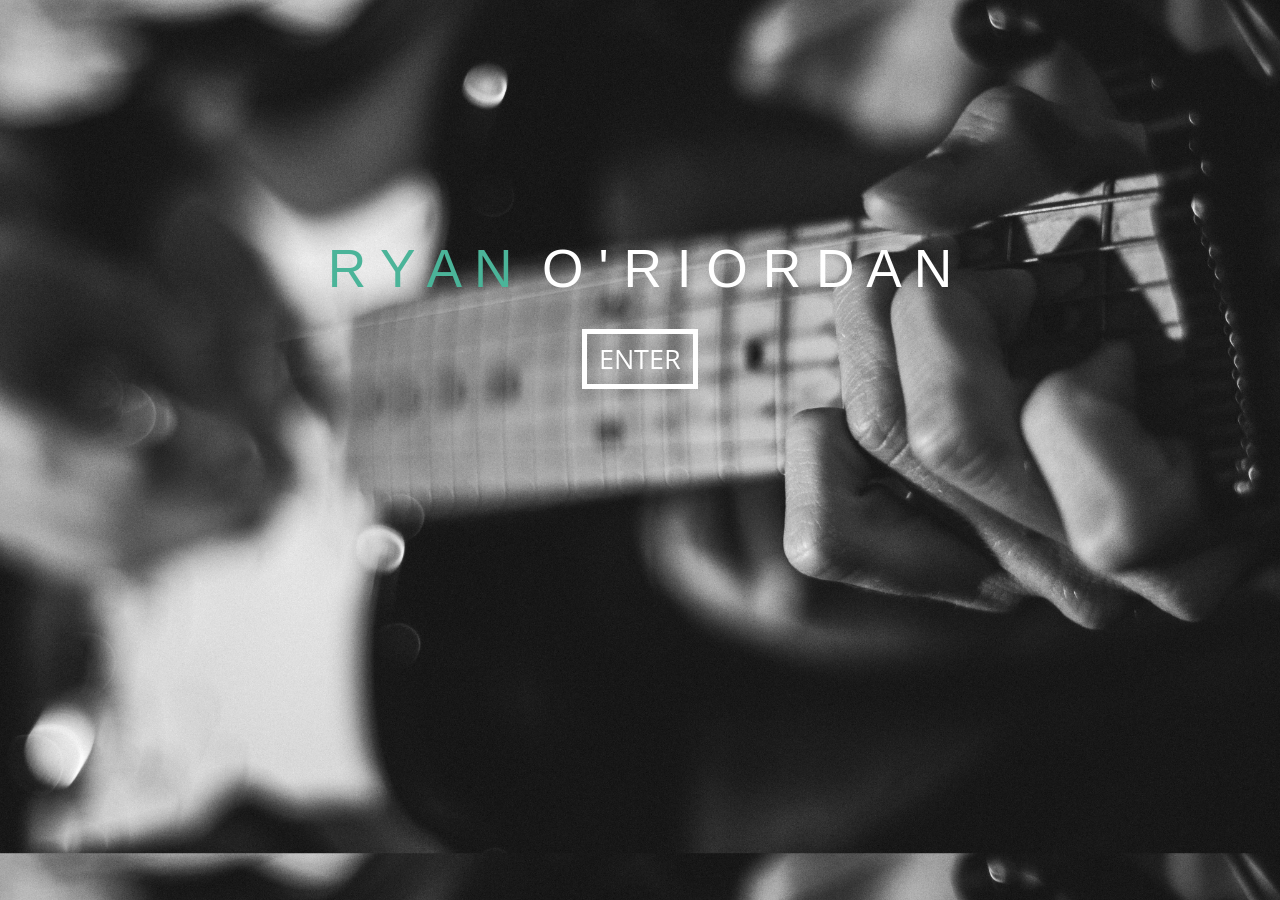
<file: index.html>
<!DOCTYPE html>
<html>
<head>
    <link href='dist/css/bootstrap.min.css' rel='stylesheet'>
    <link href='style.css'rel='stylesheet'>
    <link href='https://fonts.googleapis.com/css?family=Open+Sans' rel='stylesheet' type='text/css'>
    
    <title>Ryan O'Riordan</title>
    <script>
        (function(i,s,o,g,r,a,m){i['GoogleAnalyticsObject']=r;i[r]=i[r]||function(){
        (i[r].q=i[r].q||[]).push(arguments)},i[r].l=1*new Date();a=s.createElement(o),
        m=s.getElementsByTagName(o)[0];a.async=1;a.src=g;m.parentNode.insertBefore(a,m)
        })(window,document,'script','//www.google-analytics.com/analytics.js','ga');

        ga('create', 'UA-70225502-1', 'auto');
        ga('send', 'pageview');

    </script>
</head>
<body class="landing">
    <div class="container">
        <h2 class="ror-landing"><span class="ryan-landing">R Y A N&nbsp;&nbsp;<span class="oriordan-landing">O ' R I O R D A N</span></h2>
        <br />
        <a class="btn btn-landing" href="about.html">ENTER</a>
    </div>
    <script src="dist/js/jquery-2.1.4.min.js"></script>
    <script src="dist/js/bootstrap.min.js"></script>
</body>
</html>
</file>
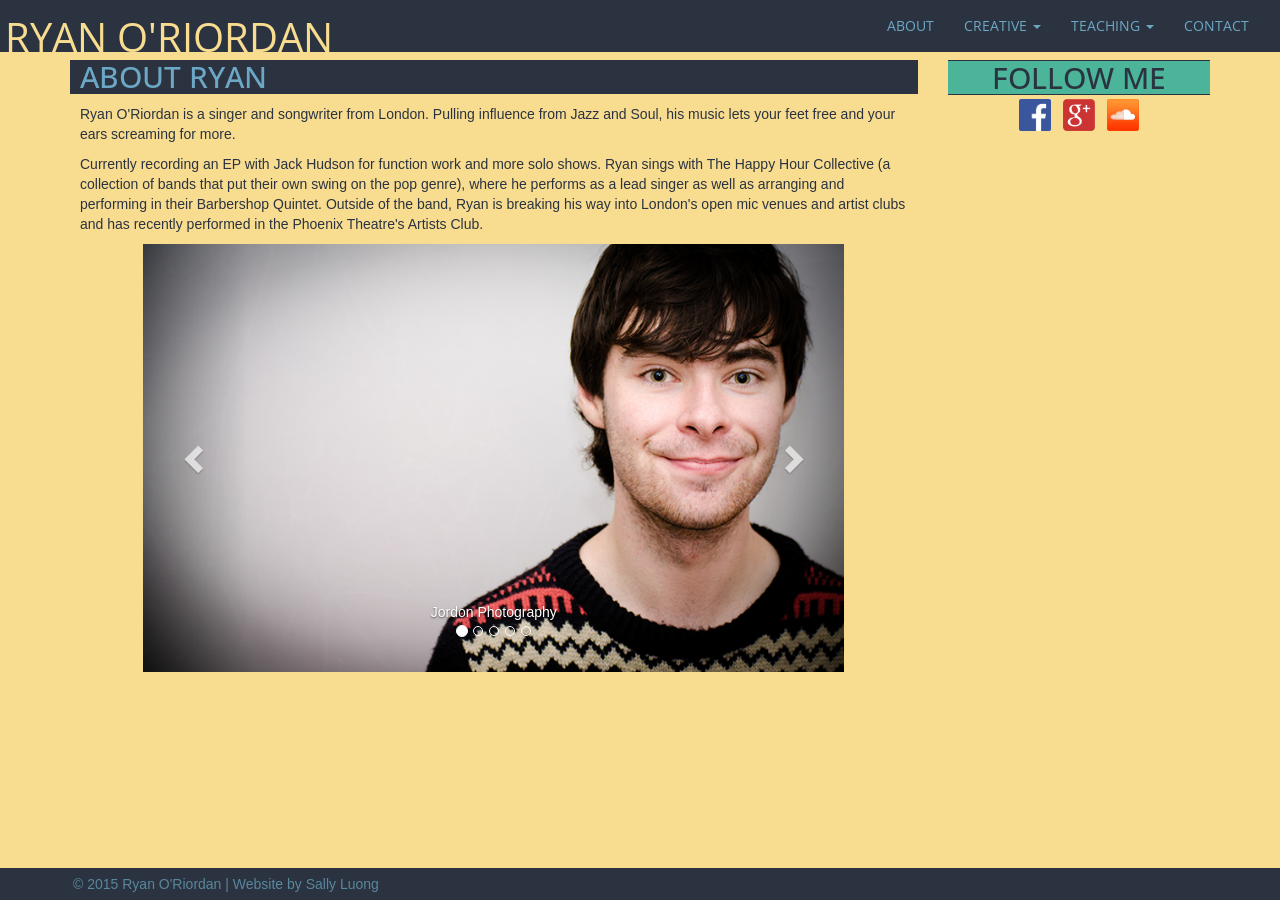
<file: about.html>
<!DOCTYPE html>
<html>
<head>
    <link href='dist/css/bootstrap.min.css' rel='stylesheet'>
	<link href='style.css'rel='stylesheet'>
    <link href='https://fonts.googleapis.com/css?family=Open+Sans' rel='stylesheet' type='text/css'>
	<title>Ryan O'Riordan</title>
    <script>
        (function(i,s,o,g,r,a,m){i['GoogleAnalyticsObject']=r;i[r]=i[r]||function(){
        (i[r].q=i[r].q||[]).push(arguments)},i[r].l=1*new Date();a=s.createElement(o),
        m=s.getElementsByTagName(o)[0];a.async=1;a.src=g;m.parentNode.insertBefore(a,m)
        })(window,document,'script','//www.google-analytics.com/analytics.js','ga');

        ga('create', 'UA-70225502-1', 'auto');
        ga('send', 'pageview');

    </script>
</head>
<body>
    <nav class="navbar navbar-custom">
      <div class="container-fluid">
        <!-- Navigation icon when collapsed -->
        <div class="navbar-header">
            <button type="button" class="navbar-toggle collapsed" data-toggle="collapse" data-target="#bs-example-navbar-collapse-1" aria-expanded="false">
                <span class="sr-only">Toggle navigation</span>
                <span class="icon-bar"></span>
                <span class="icon-bar"></span>
                <span class="icon-bar"></span>
            </button>
        </div>
        <!-- Links to other pages -->
        <div class="collapse navbar-collapse" id="bs-example-navbar-collapse-1"> 
          <ul class="nav navbar-nav navbar-right">
            <li class="active"><a href="about.html">ABOUT</a></li>
            <li class="dropdown">
              <a href="#" class="dropdown-toggle" data-toggle="dropdown" role="button" aria-haspopup="true" aria-expanded="false">CREATIVE <span class="caret"></span></a>
              <ul class="dropdown-menu">
                <li><a href="hhc.html">HAPPY HOUR COLLECTIVE</a></li>
                <li><a href="shows.html">SHOWS</a></li>
              </ul>
            </li>
            <li class="dropdown">
              <a href="#" class="dropdown-toggle" data-toggle="dropdown" role="button" aria-haspopup="true" aria-expanded="false">TEACHING <span class="caret"></span></a>
              <ul class="dropdown-menu">
                <li><a href="rates.html">RATES</a></li>
                <li><a href="islingtonchoir.html">ISLINGTON CHOIR</a></li>
              </ul>
            </li>
            <li><a href="contact.html">CONTACT</a></li>
          </ul>
        </div><!-- /.navbar-collapse -->
      </div><!-- /.container-fluid -->
    </nav>
    <!-- Home link -->
    <div class="brand">
        <a href="index.html">RYAN O'RIORDAN</a>
    </div>
    <!-- Main content -->
    <div class="container">
        <div class="row">
            <div class="col-md-9">
                <div class="main">
                    <h2>ABOUT RYAN</h2> <hr />
                    <p>Ryan O'Riordan is a singer and songwriter from London. Pulling influence from Jazz and Soul, his music lets your feet free and your ears screaming for more.</p> 

                    <p>Currently recording an EP with Jack Hudson for function work and more solo shows. Ryan sings with The Happy Hour Collective (a collection of bands that put their own swing on the pop genre), where he performs as a lead singer as well as arranging and performing in their Barbershop Quintet. Outside of the band, Ryan is breaking his way into London's open mic venues and artist clubs and has recently performed in the Phoenix Theatre's Artists Club.</p>
                    
                    <div class="row">
                        <div class="col-xs-10 col-xs-offset-1">
                            <div id="carousel-example-generic" class="carousel slide" data-ride="carousel">
                                <!-- Indicators -->
                                <ol class="carousel-indicators">
                                    <li data-target="#carousel-example-generic" data-slide-to="0" class="active"></li>
                                    <li data-target="#carousel-example-generic" data-slide-to="1"></li>
                                    <li data-target="#carousel-example-generic" data-slide-to="2"></li>
                                    <li data-target="#carousel-example-generic" data-slide-to="3"></li>
                                    <li data-target="#carousel-example-generic" data-slide-to="4"></li>
                                </ol>

                                <!-- Wrapper for slides -->
                                <div class="carousel-inner" role="listbox">
                                    <div class="item active">
                                        <img src="images/ryan/ryanoriordan-03.jpg" alt="Jordon Photography">
                                        <div class="carousel-caption">
                                            <p>Jordon Photography</p>
                                        </div>
                                    </div>
                                    <div class="item">
                                        <img src="images/ryan/ryanoriordan-05.jpg" alt="Take A Seat">
                                        <div class="carousel-caption">
                                            <p>Take A Seat</p>
                                        </div>
                                    </div>
                                    <div class="item">
                                        <img src="images/ryan/ryanoriordan-01.jpg" alt="...">
                                        <div class="carousel-caption">
                                    
                                        </div>
                                    </div>
                                    <div class="item">
                                        <img src="images/ryan/ryanoriordan-04.jpg" alt="Instagram Plasmadaemon">
                                        <div class="carousel-caption">
                                    
                                        </div>
                                    </div>
                                    <div class="item">
                                        <img src="images/ryan/ryanoriordan-06.jpg" alt="Jordon Photography">
                                        <div class="carousel-caption">
                                            <p>Jordon Photography</p>
                                        </div>
                                    </div>
                                </div>

                                <!-- Controls -->
                                <a class="left carousel-control" href="#carousel-example-generic" role="button" data-slide="prev">
                                    <span class="glyphicon glyphicon-chevron-left" aria-hidden="true"></span>
                                    <span class="sr-only">Previous</span>
                                </a>
                                <a class="right carousel-control" href="#carousel-example-generic" role="button" data-slide="next">
                                    <span class="glyphicon glyphicon-chevron-right" aria-hidden="true"></span>
                                    <span class="sr-only">Next</span>
                                </a>
                            </div>
                        </div>
                    </div>
                    <br />
                    <br />
                </div>
            </div>
            <!-- Side bar -->
            <div class="col-md-3 side">
                <h2>FOLLOW ME</h2>
                <hr />
                <a href="http://www.facebook.com/ryanthesingingteacher">
                	<img width="40" height="40" src="images/facebook-logo.png"/>
                </a>
                <a href="https://plus.google.com/106423806976787898474">
            	   <img width="40" height="40" src="images/googleplus-logo.png"/>
                </a>
                <a href="https://soundcloud.com/ryanthesinger">
                    <img width="40" height="40" src="images/soundcloud-logo.png"/>
                </a>
                <iframe width="100%" src="https://www.youtube.com/embed/oO92u8ljn0g" frameborder="0" allowfullscreen></iframe>
            </div>
        </div>
    </div>
    <footer class="footer">
        <div class="container">
            <p>&copy 2015 Ryan O'Riordan | Website by Sally Luong</p>
        </div>
    </footer>
    <script src="dist/js/jquery-2.1.4.min.js"></script>
    <script src="dist/js/bootstrap.min.js"></script>
</body>
</html>
</file>
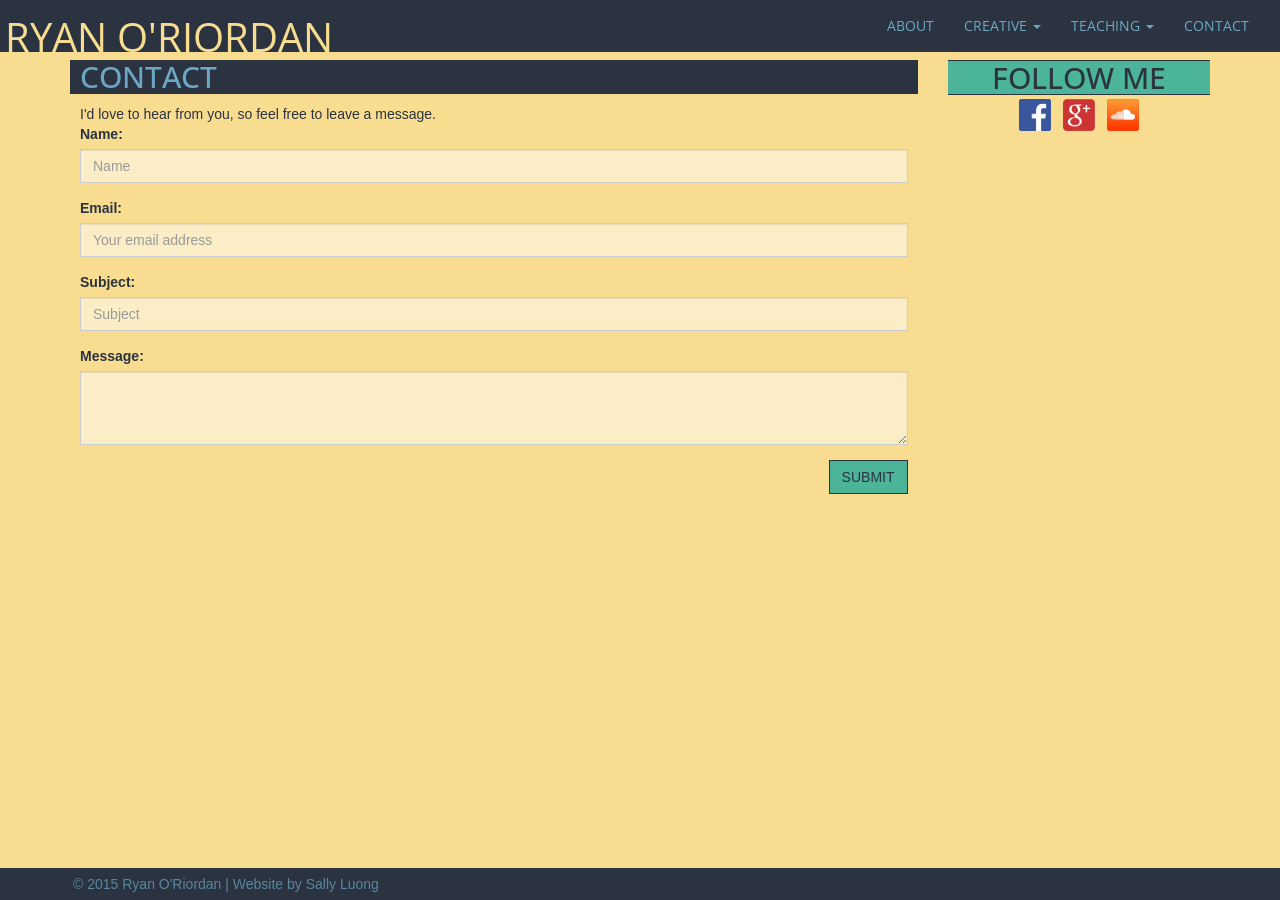
<file: contact.html>
<!DOCTYPE html>
<html>
<head>
    <link href='dist/css/bootstrap.min.css' rel='stylesheet'>
	<link href='style.css'rel='stylesheet'>
    <link href='https://fonts.googleapis.com/css?family=Open+Sans' rel='stylesheet' type='text/css'>
	<title>Ryan O'Riordan</title>
    <script>
        (function(i,s,o,g,r,a,m){i['GoogleAnalyticsObject']=r;i[r]=i[r]||function(){
        (i[r].q=i[r].q||[]).push(arguments)},i[r].l=1*new Date();a=s.createElement(o),
        m=s.getElementsByTagName(o)[0];a.async=1;a.src=g;m.parentNode.insertBefore(a,m)
        })(window,document,'script','//www.google-analytics.com/analytics.js','ga');

        ga('create', 'UA-70225502-1', 'auto');
        ga('send', 'pageview');

    </script>
</head>
<body>
    <nav class="navbar navbar-custom">
      <div class="container-fluid">
        <!-- Navigation icon when collapsed -->
        <div class="navbar-header">
            <button type="button" class="navbar-toggle collapsed" data-toggle="collapse" data-target="#bs-example-navbar-collapse-1" aria-expanded="false">
                <span class="sr-only">Toggle navigation</span>
                <span class="icon-bar"></span>
                <span class="icon-bar"></span>
                <span class="icon-bar"></span>
            </button>
        </div>
        <!-- Links to other pages -->
        <div class="collapse navbar-collapse" id="bs-example-navbar-collapse-1"> 
          <ul class="nav navbar-nav navbar-right">
            <li><a href="about.html">ABOUT</a></li>
            <li class="dropdown">
              <a href="#" class="dropdown-toggle" data-toggle="dropdown" role="button" aria-haspopup="true" aria-expanded="false">CREATIVE <span class="caret"></span></a>
              <ul class="dropdown-menu">
                <li><a href="hhc.html">HAPPY HOUR COLLECTIVE</a></li>
                <li><a href="shows.html">SHOWS</a></li>
              </ul>
            </li>
            <li class="dropdown">
              <a href="#" class="dropdown-toggle" data-toggle="dropdown" role="button" aria-haspopup="true" aria-expanded="false">TEACHING <span class="caret"></span></a>
              <ul class="dropdown-menu">
                <li><a href="rates.html">RATES</a></li>
                <li><a href="islingtonchoir.html">ISLINGTON CHOIR</a></li>
              </ul>
            </li>
            <li class="active"><a href="contact.html">CONTACT</a></li>
          </ul>
        </div><!-- /.navbar-collapse -->
      </div><!-- /.container-fluid -->
    </nav>
    <!-- Home link -->
    <div class="brand">
        <a href="index.html">RYAN O'RIORDAN</a>
    </div>
    <!-- Main content -->
    <div class="container">
        <div class="row">
            <div class="col-md-9">
                <div class="main">
                    <h2>CONTACT</h2> <hr />
                    <p>I'd love to hear from you, so feel free to leave a message.</p>
                    <form action="MAILTO: sally.luong@gmail.com" method="post" enctype="text/plain">
                        <div class="form-group">
                            <label for="input-name">Name:</label>
                            <input type="text" class="form-control" name="input-name" value="" placeholder="Name">
                        </div>
                        <div class="form-group">
                            <label for="input-email">Email:</label>
                            <input type="email" class="form-control" name="input-email" value="" placeholder="Your email address">
                        </div>
                        <div class="form-group">
                            <label for="subject">Subject:</label>
                            <input type="text" class="form-control" name="input-subject" value="" placeholder="Subject">
                        </div>
                        <div class="form-group">
                            <label for="message">Message:</label>
                            <textarea class="form-control" name="input-message" value="" rows="3"></textarea>
                        </div>
                        <button type="submit" class="btn btn-custom">SUBMIT</button>
                    </form>
                    <br />
                    <br />
                </div>
            </div>
            <!-- Side bar -->
            <div class="col-md-3 side">
                <h2>FOLLOW ME</h2>
                <hr />
                <a href="http://www.facebook.com/ryanthesingingteacher">
                	<img width="40" height="40" src="images/facebook-logo.png"/>
                </a>
                <a href="https://plus.google.com/106423806976787898474">
            	   <img width="40" height="40" src="images/googleplus-logo.png"/>
                </a>
                <a href="https://soundcloud.com/ryanthesinger">
                    <img width="40" height="40" src="images/soundcloud-logo.png"/>
                </a>
                <iframe width="100%" src="https://www.youtube.com/embed/oO92u8ljn0g" frameborder="0" allowfullscreen></iframe>
            </div>
        </div>
    </div>
    <footer class="footer">
        <div class="container">
            <p>&copy 2015 Ryan O'Riordan | Website by Sally Luong</p>
        </div>
    </footer>
    <script src="dist/js/jquery-2.1.4.min.js"></script>
    <script src="dist/js/bootstrap.min.js"></script>
</body>
</html>
</file>
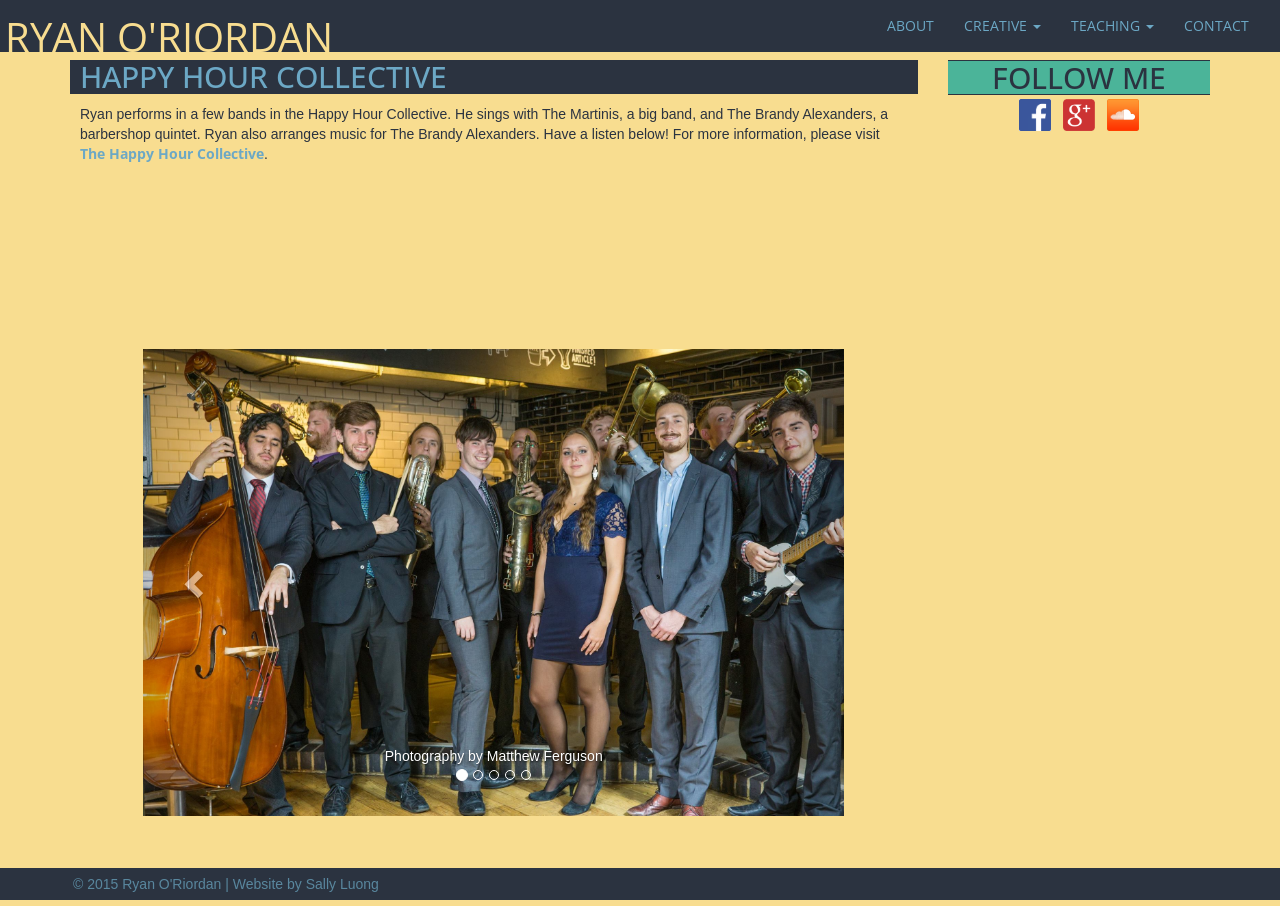
<file: hhc.html>
<!DOCTYPE html>
<html>
<head>
    <link href='dist/css/bootstrap.min.css' rel='stylesheet'>
	  <link href='style.css'rel='stylesheet'>
    <link href='https://fonts.googleapis.com/css?family=Open+Sans' rel='stylesheet' type='text/css'>
    <title>Ryan O'Riordan</title>
    <script>
        (function(i,s,o,g,r,a,m){i['GoogleAnalyticsObject']=r;i[r]=i[r]||function(){
        (i[r].q=i[r].q||[]).push(arguments)},i[r].l=1*new Date();a=s.createElement(o),
        m=s.getElementsByTagName(o)[0];a.async=1;a.src=g;m.parentNode.insertBefore(a,m)
        })(window,document,'script','//www.google-analytics.com/analytics.js','ga');

        ga('create', 'UA-70225502-1', 'auto');
        ga('send', 'pageview');

    </script>
</head>
<body>
    <nav class="navbar navbar-custom">
      <div class="container-fluid">
        <!-- Navigation icon when collapsed -->
        <div class="navbar-header">
            <button type="button" class="navbar-toggle collapsed" data-toggle="collapse" data-target="#bs-example-navbar-collapse-1" aria-expanded="false">
                <span class="sr-only">Toggle navigation</span>
                <span class="icon-bar"></span>
                <span class="icon-bar"></span>
                <span class="icon-bar"></span>
            </button>
        </div>
        <!-- Links to other pages -->
        <div class="collapse navbar-collapse" id="bs-example-navbar-collapse-1"> 
          <ul class="nav navbar-nav navbar-right">
            <li><a href="about.html">ABOUT</a></li>
            <li class="dropdown">
              <a href="#" class="dropdown-toggle" data-toggle="dropdown" role="button" aria-haspopup="true" aria-expanded="false">CREATIVE <span class="caret"></span></a>
              <ul class="dropdown-menu">
                <li class="active"><a href="hhc.html">HAPPY HOUR COLLECTIVE</a></li>
                <li><a href="shows.html">SHOWS</a></li>
              </ul>
            </li>
            <li class="dropdown">
              <a href="#" class="dropdown-toggle" data-toggle="dropdown" role="button" aria-haspopup="true" aria-expanded="false">TEACHING <span class="caret"></span></a>
              <ul class="dropdown-menu">
                <li><a href="rates.html">RATES</a></li>
                <li><a href="islingtonchoir.html">ISLINGTON CHOIR</a></li>
              </ul>
            </li>
            <li><a href="contact.html">CONTACT</a></li>
          </ul>
        </div><!-- /.navbar-collapse -->
      </div><!-- /.container-fluid -->
    </nav>
    <!-- Home link -->
    <div class="brand">
        <a href="index.html">RYAN O'RIORDAN</a>
    </div>
    <!-- Main content -->
    <div class="container">
        <div class="row">
            <div class="col-md-9">
                <div class="main">
                    <h2>HAPPY HOUR COLLECTIVE</h2> <hr />
                    <p>Ryan performs in a few bands in the Happy Hour Collective. He sings with The Martinis, a big band, and The Brandy Alexanders, a barbershop quintet. Ryan also arranges music for The Brandy Alexanders. Have a listen below! For more information, please visit <a href="http://www.hhcollective.co.uk/home/4585679965"><strong>The Happy Hour Collective</strong></a>.</p>
                    <div class="row">
                        <div class="col-sm-4">
                            <iframe width="100%" src="https://www.youtube.com/embed/AMm1d4jDzic" frameborder="0" margin="auto" allowfullscreen></iframe>
                        </div>
                        <div class="col-sm-4">
                            <iframe width="100%" src="https://www.youtube.com/embed/xgC4yzdcP5c" frameborder="0" margin="auto" allowfullscreen></iframe>
                        </div>
                        <div class="col-sm-4">
                            <iframe width="100%" src="https://www.youtube.com/embed/yc72bSq1sRE" frameborder="0" margin="auto" allowfullscreen></iframe>
                        </div>
                    </div>
                    <div class="row">
                        <div class="col-xs-10 col-xs-offset-1">
                            <div id="carousel-example-generic" class="carousel slide" data-ride="carousel">
                                <!-- Indicators -->
                                <ol class="carousel-indicators">
                                    <li data-target="#carousel-example-generic" data-slide-to="0" class="active"></li>
                                    <li data-target="#carousel-example-generic" data-slide-to="1"></li>
                                    <li data-target="#carousel-example-generic" data-slide-to="2"></li>
                                    <li data-target="#carousel-example-generic" data-slide-to="3"></li>
                                    <li data-target="#carousel-example-generic" data-slide-to="4"></li>
                                </ol>

                                <!-- Wrapper for slides -->
                                <div class="carousel-inner" role="listbox">
                                    <div class="item active">
                                        <img src="images/hhc/hhc-01.jpg" alt="Matthew Ferguson">
                                        <div class="carousel-caption">
                                            <p>Photography by Matthew Ferguson</p>
                                        </div>
                                    </div>
                                    <div class="item">
                                        <img src="images/hhc/hhc-05.jpg" alt="Matthew Ferguson">
                                        <div class="carousel-caption">
                                            <p>Photography by Matthew Ferguson</p>
                                        </div>
                                    </div>
                                    <div class="item">
                                        <img src="images/hhc/hhc-03.jpg" alt="Matthew Ferguson">
                                        <div class="carousel-caption">
                                          <p>Photography by Matthew Ferguson</p>
                                        </div>
                                    </div>
                                    <div class="item">
                                        <img src="images/hhc/hhc-07.jpg" alt="Matthew Ferguson">
                                        <div class="carousel-caption">
                                           <p>Photography by Matthew Ferguson</p>
                                        </div>
                                    </div>
                                    <div class="item">
                                        <img src="images/hhc/hhc-06.jpg" alt="Matthew Ferguson">
                                        <div class="carousel-caption">
                                            <p>Photography by Matthew Ferguson</p>
                                        </div>
                                    </div>
                                </div>

                                <!-- Controls -->
                                <a class="left carousel-control" href="#carousel-example-generic" role="button" data-slide="prev">
                                    <span class="glyphicon glyphicon-chevron-left" aria-hidden="true"></span>
                                    <span class="sr-only">Previous</span>
                                </a>
                                <a class="right carousel-control" href="#carousel-example-generic" role="button" data-slide="next">
                                    <span class="glyphicon glyphicon-chevron-right" aria-hidden="true"></span>
                                    <span class="sr-only">Next</span>
                                </a>
                            </div>
                        </div>
                    </div>
                    <br />
                    <br />
                </div>
            </div>
            <!-- Side bar -->
            <div class="col-md-3 side">
                <h2>FOLLOW ME</h2>
                <hr />
                <a href="http://www.facebook.com/ryanthesingingteacher">
                	<img width="40" height="40" src="images/facebook-logo.png"/>
                </a>
                <a href="https://plus.google.com/106423806976787898474">
            	   <img width="40" height="40" src="images/googleplus-logo.png"/>
                </a>
                <a href="https://soundcloud.com/ryanthesinger">
                    <img width="40" height="40" src="images/soundcloud-logo.png"/>
                </a>
                <iframe width="100%" src="https://www.youtube.com/embed/oO92u8ljn0g" frameborder="0" allowfullscreen></iframe>
            </div>
        </div>
    </div>
    <footer class="footer">
        <div class="container">
            <p>&copy 2015 Ryan O'Riordan | Website by Sally Luong</p>
        </div>
    </footer>
    <script src="dist/js/jquery-2.1.4.min.js"></script>
    <script src="dist/js/bootstrap.min.js"></script>
</body>
</html>
</file>
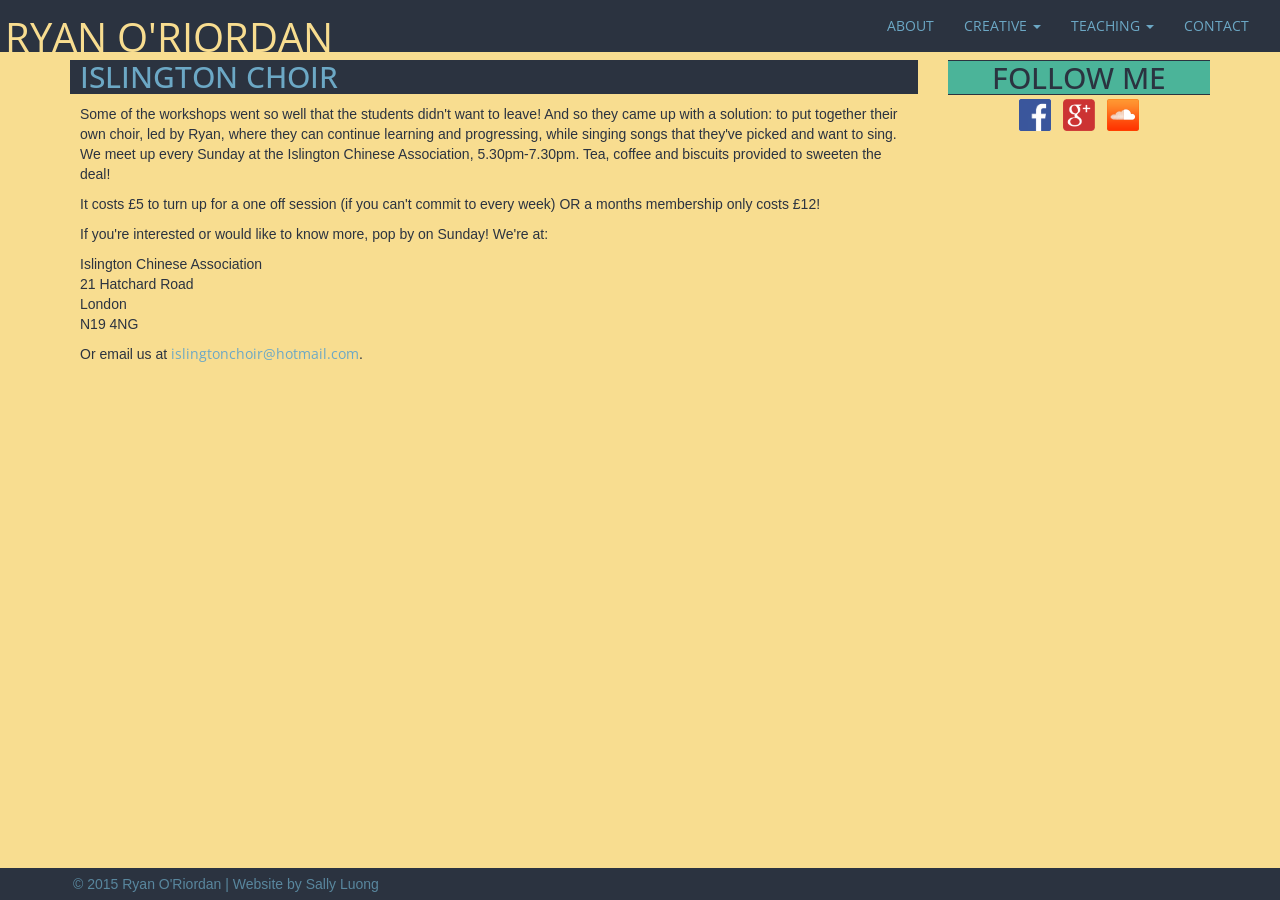
<file: islingtonchoir.html>
<!DOCTYPE html>
<html>
<head>
    <link href='dist/css/bootstrap.min.css' rel='stylesheet'>
	<link href='style.css'rel='stylesheet'>
    <link href='https://fonts.googleapis.com/css?family=Open+Sans' rel='stylesheet' type='text/css'>
	<title>Ryan O'Riordan</title>
</head>
<body>
    <nav class="navbar navbar-custom">
      <div class="container-fluid">
        <!-- Navigation icon when collapsed -->
        <div class="navbar-header">
            <button type="button" class="navbar-toggle collapsed" data-toggle="collapse" data-target="#bs-example-navbar-collapse-1" aria-expanded="false">
                <span class="sr-only">Toggle navigation</span>
                <span class="icon-bar"></span>
                <span class="icon-bar"></span>
                <span class="icon-bar"></span>
            </button>
        </div>
        <!-- Links to other pages -->
        <div class="collapse navbar-collapse" id="bs-example-navbar-collapse-1"> 
          <ul class="nav navbar-nav navbar-right">
            <li><a href="about.html">ABOUT</a></li>
            <li class="dropdown">
              <a href="#" class="dropdown-toggle" data-toggle="dropdown" role="button" aria-haspopup="true" aria-expanded="false">CREATIVE <span class="caret"></span></a>
              <ul class="dropdown-menu">
                <li><a href="hhc.html">HAPPY HOUR COLLECTIVE</a></li>
                <li><a href="shows.html">SHOWS</a></li>
              </ul>
            </li>
            <li class="dropdown">
              <a href="#" class="dropdown-toggle" data-toggle="dropdown" role="button" aria-haspopup="true" aria-expanded="false">TEACHING <span class="caret"></span></a>
              <ul class="dropdown-menu">
                <li><a href="rates.html">RATES</a></li>
                <li class="active"><a href="islingtonchoir.html">ISLINGTON CHOIR</a></li>
              </ul>
            </li>
            <li><a href="contact.html">CONTACT</a></li>
          </ul>
        </div><!-- /.navbar-collapse -->
      </div><!-- /.container-fluid -->
    </nav>
    <!-- Home link -->
    <div class="brand">
        <a href="#">RYAN O'RIORDAN</a>
    </div>
    <!-- Main content -->
    <div class="container">
        <div class="row">
            <div class="col-sm-9">
                <div class="main">
                    <h2>ISLINGTON CHOIR</h2> <hr />
                    <p>Some of the workshops went so well that the students didn't want to leave! And so they came up with a solution: to put together their own choir, led by Ryan, where they can continue learning and progressing, while singing songs that they've picked and want to sing. We meet up every Sunday at the Islington Chinese Association, 5.30pm-7.30pm. Tea, coffee and biscuits provided to sweeten the deal!</p>
                    <p>It costs &pound5 to turn up for a one off session (if you can't commit to every week) OR a months membership only costs &pound12!</p>
                    <p>If you're interested or would like to know more, pop by on Sunday! We're at:</p>
                    <p>Islington Chinese Association
                    <br />21 Hatchard Road
                    <br />London
                    <br />N19 4NG</p>
                    <p>Or email us at <a href="mailto:islingtonchoir@hotmail.com?Subject=Hello" target="_top">islingtonchoir@hotmail.com</a>.</p>
                    <iframe src="https://www.google.com/maps/embed?pb=!1m18!1m12!1m3!1d2480.152003308482!2d-0.12886248481871423!3d51.5654469142792!2m3!1f0!2f0!3f0!3m2!1i1024!2i768!4f13.1!3m3!1m2!1s0x48761ba502e4d533%3A0xa406d5c2c85b5d9c!2sIslington+Chinese+Association!5e0!3m2!1sen!2suk!4v1447431227181" width="100%" height="300" frameborder="0" style="border:0" allowfullscreen></iframe>

                    <br />
                    <br />
                </div>
            </div>
            <!-- Side bar -->
            <div class="col-sm-3 side">
                <h2>FOLLOW ME</h2>
                <hr />
                <a href="http://www.facebook.com/ryanthesingingteacher">
                	<img width="40" height="40" src="images/facebook-logo.png"/>
                </a>
                <a href="https://plus.google.com/106423806976787898474">
            	   <img width="40" height="40" src="images/googleplus-logo.png"/>
                </a>
                <a href="https://soundcloud.com/ryanthesinger">
                    <img width="40" height="40" src="images/soundcloud-logo.png"/>
                </a>
                <iframe width="100%" src="https://www.youtube.com/embed/oO92u8ljn0g" frameborder="0" allowfullscreen></iframe>
            </div>
        </div>
    </div>
    <footer class="footer">
        <div class="container">
            <p>&copy 2015 Ryan O'Riordan | Website by Sally Luong</p>
        </div>
    </footer>
    <script src="dist/js/jquery-2.1.4.min.js"></script>
    <script src="dist/js/bootstrap.min.js"></script>
</body>
</html>
</file>
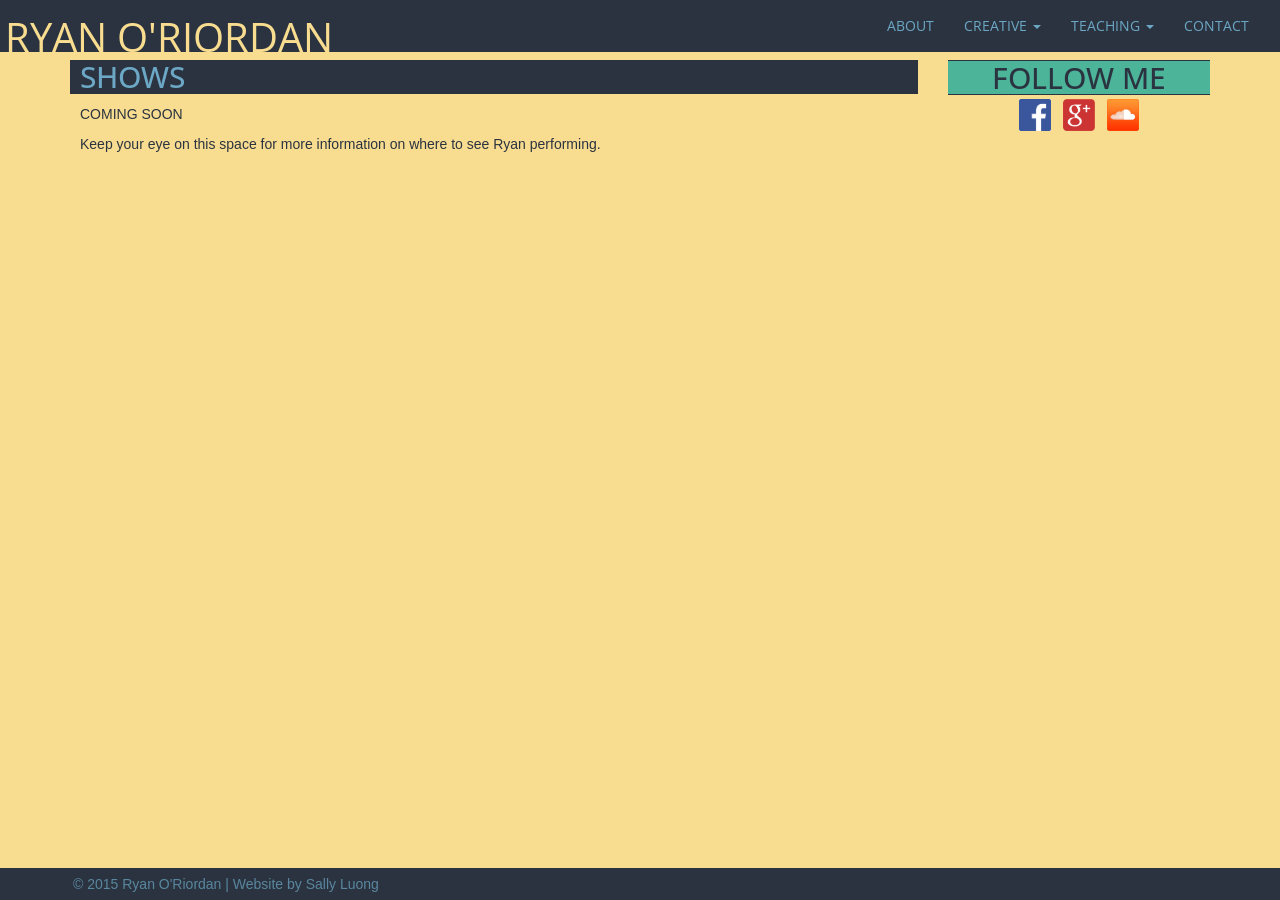
<file: shows.html>
<!DOCTYPE html>
<html>
<head>
    <link href='dist/css/bootstrap.min.css' rel='stylesheet'>
	<link href='style.css'rel='stylesheet'>
    <link href='https://fonts.googleapis.com/css?family=Open+Sans' rel='stylesheet' type='text/css'>
	<title>Ryan O'Riordan</title>
    <script>
        (function(i,s,o,g,r,a,m){i['GoogleAnalyticsObject']=r;i[r]=i[r]||function(){
        (i[r].q=i[r].q||[]).push(arguments)},i[r].l=1*new Date();a=s.createElement(o),
        m=s.getElementsByTagName(o)[0];a.async=1;a.src=g;m.parentNode.insertBefore(a,m)
        })(window,document,'script','//www.google-analytics.com/analytics.js','ga');

        ga('create', 'UA-70225502-1', 'auto');
        ga('send', 'pageview');

    </script>
</head>
<body>
    <nav class="navbar navbar-custom">
      <div class="container-fluid">
        <!-- Navigation icon when collapsed -->
        <div class="navbar-header">
            <button type="button" class="navbar-toggle collapsed" data-toggle="collapse" data-target="#bs-example-navbar-collapse-1" aria-expanded="false">
                <span class="sr-only">Toggle navigation</span>
                <span class="icon-bar"></span>
                <span class="icon-bar"></span>
                <span class="icon-bar"></span>
            </button>
        </div>
        <!-- Links to other pages -->
        <div class="collapse navbar-collapse" id="bs-example-navbar-collapse-1"> 
          <ul class="nav navbar-nav navbar-right">
            <li><a href="about.html">ABOUT</a></li>
            <li class="dropdown">
              <a href="#" class="dropdown-toggle" data-toggle="dropdown" role="button" aria-haspopup="true" aria-expanded="false">CREATIVE <span class="caret"></span></a>
              <ul class="dropdown-menu">
                <li><a href="hhc.html">HAPPY HOUR COLLECTIVE</a></li>
                <li class="active"><a href="shows.html">SHOWS</a></li>
              </ul>
            </li>
            <li class="dropdown">
              <a href="#" class="dropdown-toggle" data-toggle="dropdown" role="button" aria-haspopup="true" aria-expanded="false">TEACHING <span class="caret"></span></a>
              <ul class="dropdown-menu">
                <li><a href="rates.html">RATES</a></li>
                <li class=><a href="islingtonchoir.html">ISLINGTON CHOIR</a></li>
              </ul>
            </li>
            <li><a href="contact.html">CONTACT</a></li>
          </ul>
        </div><!-- /.navbar-collapse -->
      </div><!-- /.container-fluid -->
    </nav>
    <!-- Home link -->
    <div class="brand">
        <a href="index.html">RYAN O'RIORDAN</a>
    </div>
    <!-- Main content -->
    <div class="container">
        <div class="row">
            <div class="col-md-9">
                <div class="main">
                    <h2>SHOWS</h2> <hr />
                    <p>COMING SOON</p> 

                    <p>Keep your eye on this space for more information on where to see Ryan performing.</p>
                    

                    <br />
                    <br />
                </div>
            </div>
            <!-- Side bar -->
            <div class="col-md-3 side">
                <h2>FOLLOW ME</h2>
                <hr />
                <a href="http://www.facebook.com/ryanthesingingteacher">
                	<img width="40" height="40" src="images/facebook-logo.png"/>
                </a>
                <a href="https://plus.google.com/106423806976787898474">
            	   <img width="40" height="40" src="images/googleplus-logo.png"/>
                </a>
                <a href="https://soundcloud.com/ryanthesinger">
                    <img width="40" height="40" src="images/soundcloud-logo.png"/>
                </a>
                <iframe width="100%" src="https://www.youtube.com/embed/oO92u8ljn0g" frameborder="0" allowfullscreen></iframe>
            </div>
        </div>
    </div>
    <footer class="footer">
        <div class="container">
            <p>&copy 2015 Ryan O'Riordan | Website by Sally Luong</p>
        </div>
    </footer>
    <script src="dist/js/jquery-2.1.4.min.js"></script>
    <script src="dist/js/bootstrap.min.js"></script>
</body>
</html>
</file>
<file: style.css>
body {
    background-color: #F8DD90;
    padding: 0px;
    margin: 0px;
    border: 0px;
    padding-top: 60px;
    padding-bottom: 50px;
}

a {
    font-family: Open Sans;
    color: #6CA8C5;
    text-decoration: none;
}

/* Navigation */

.navbar-custom {
    position: fixed;
    top: 0px;
    background-color: #2B3340;
    border-radius: 0px;
    width: 100%;
    z-index: 1000;
}

.navbar-custom .navbar-nav > li > .dropdown-menu > li > a:hover,
.navbar-custom .navbar-nav > li > .dropdown-menu > li > a:focus {
  color: #2B3340;
  background-color: #4BB499;
}

.navbar-custom .navbar-nav > li > a:hover,
.navbar-custom .navbar-nav > li > a:focus {
  color: #2B3340;
  background-color: #4BB499;
}

.icon-bar {
    background-color: #F8DD90;
}

.navbar-custom a {
    color: #6CA8C5;
}

.navbar-custom a:hover {
    background-color: #4BB499;
}

.dropdown-menu > .active > a {
    background-color: #4BB499;
}

.dropdown {
    background-color: #2B3340;
}

.dropdown-menu {
    background-color: #2B3340;
}

.dropdown-menu li a {
    color: #F8DD90;
}

/* Branding Header */

.brand {
    z-index: 2000;
    position: fixed;
    top: 8px;
    left: 5px;
}

.brand a {
    font-size: 30pt;
    color: #F8DD90;
    text-decoration: none;
}

h1 {
    color: #F8DD90;
    font-size: 40pt;
}

/* Main */

.container hr {
    margin: 0px;
    border-top: 1px solid #2b3340;
}

.main h2 {
    color: #6CA8C5;
    background-color: #2B3340;
    font-family: Open Sans, sans-serif;
    margin: 0px;
    padding-left: 10px;
}

.main p {
    font-family: Helvetica;
    color: #2B3340;
    padding: 10px 10px 0px 10px;
    margin: 0px;
    padding-left: 10px;
    padding-right: 10px;
}

.main iframe {
    padding: 10px;
    margin: 0px;
}

/* Table */

.price-table p {
    margin: 0px;
    padding: 0px;
}

.table-header {
    background-color: #4BB499;
    margin: 0px;
    text-align: center;
    border-top: 1px solid #2B3340;
}

.table-header > h3 {
    font-family: Open Sans, sans-serif;
    text-align: center;
    color: #2B3340;
    margin: auto;
    padding: auto;
}

.price {
    text-align: right;
}

/* Forms */

.main form {
    padding-left: 10px;
    padding-right: 10px;
    color: #2B3340;
}

.form-control {
    border-radius: 0px;
    background-color: #FBEEC7;
    border-color: #CACCCF;
}

/* Buttons */

.btn-custom {
    border-radius: 0px;
    border-color: #2B3340;
    color: #2B3340;
    background-color: #4BB499;
    float: right;
}

.btn-custom:hover{
    background-color: #2B3340;
    color: #6CA8C5;
}

/* Carousel */

.carousel {
    margin-top: 10px;
}

.carousel-caption > p {
    color: #FFFFFF;
}

/* Side bar */

.side {
    padding: auto;
    margin: auto;
    justify-content: center;
    text-align: center;
}

.side h2 {
    color: #2B3340;
    background-color: #4BB499;
    font-family: Open Sans, sans-serif;
    margin: 0px;
    padding: 0px;
    border-top: 1px solid #2B3340;
}

.side p {
    font-family: Helvetica, sans-serif;
    color: #9B4600;
}

.side img {
    padding: 4px;
}

.side iframe {
    align: center;
    margin: 5px, 0px, 5px, 0px;
    padding: 0px;
}

/* Footer */

.footer {
    background-color: #2B3340;
    padding: 3px;
    position: fixed;
    bottom: 0;
    width: 100%;
    z-index: 1000;
}

.footer p {
    font-family: Helvetica;
    color: #59879E;
    margin: 3px;
}

/* Landing */

.landing {
    background-color: #2B3340;
}

@media only screen and (min-width: 1000px) {
    .landing { 
        background-image: url('images/austin-prock.jpg');
        background-size: cover;
        text-align: center;
    }
}

.landing-link {
    text-decoration: none;
}

.headshot {
    width: 250px;
    height: 250px;
    overflow: hidden;
    border-radius: 125px;
}

.ror-landing {
    font-size: 40pt;
    padding-top: 160px;
}

.ryan-landing {
    color: #4BB499;
}

.oriordan-landing {
    color: #FFF;
}

.btn-landing {
    color: #FFF;
    border: 5px solid #FFF;
    background: rgba(256, 256, 256, 0.0);
    border-radius: 0px;
    font-size: 20pt;
}

.btn-landing:hover{
    color: #4BB499;
    background: #FFF;
}
</file>
